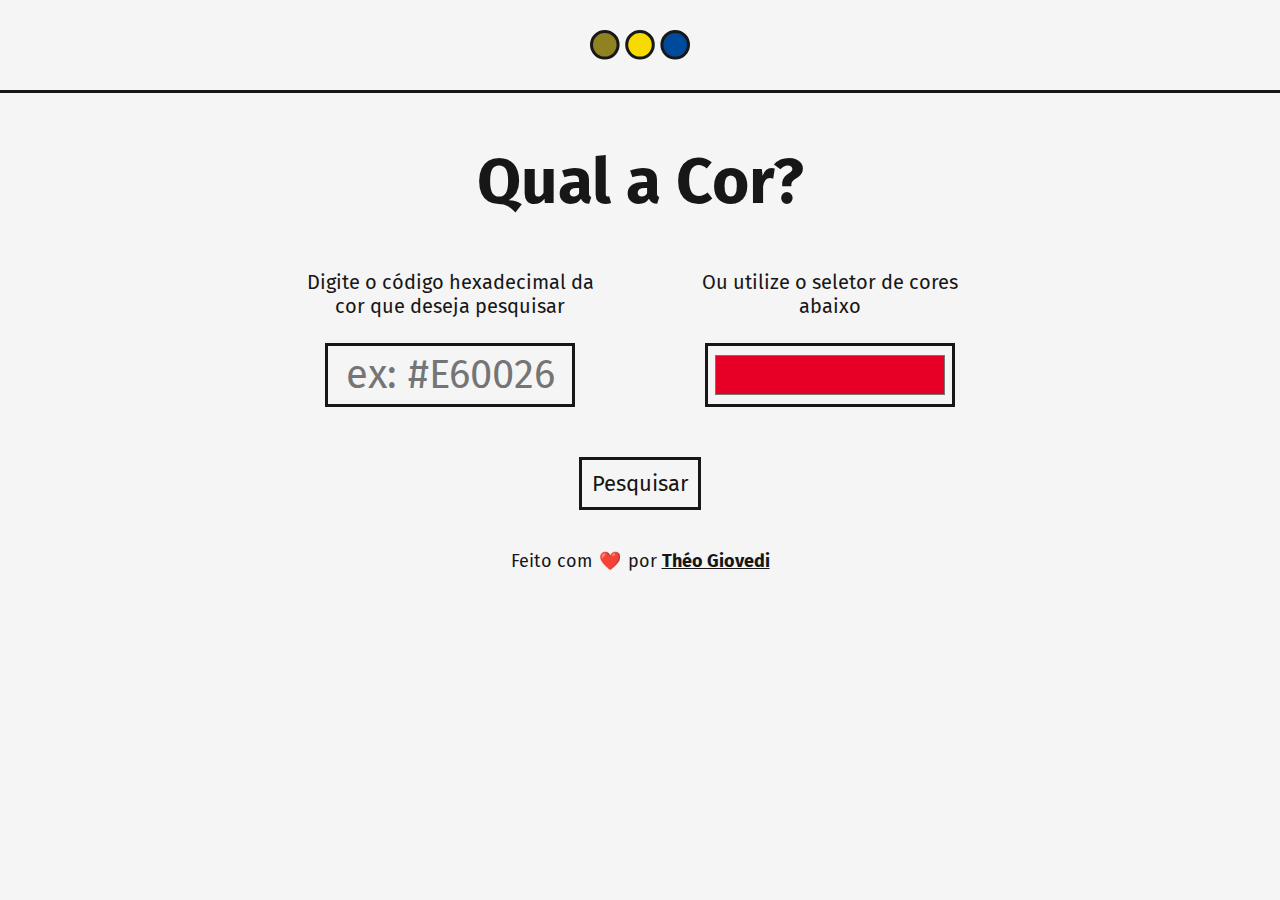
<file: index.html>
<!DOCTYPE html>
<html lang="pt-br">
  <head>
    <meta charset="UTF-8" />
    <meta name="viewport" content="width=device-width, initial-scale=1.0" />
    <link rel="icon" type="image/x-icon" href="./images/favicon.png" />
    <link rel="stylesheet" href="./styles/index.css" />
    <title>Qual a Cor? | Home</title>
    <meta
      name="description"
      content="Descubra o nome das cores e simule diferentes tipos de daltonismo."
    />
    <link rel="manifest" href="./manifest.json" />
    <link rel="apple-touch-icon" href="./images/1024-maskable.png" />
    <meta name="theme-color" content="#F5F5F5" />
  </head>

  <body>
    <header id="header">
      <nav>
        <img
          src="./images/navlogo.svg"
          alt="Logo do Qual a Cor?"
          id="navlogo"
        />
      </nav>
    </header>

    <main id="main">
      <h1>Qual a Cor?</h1>
      <div class="columns">
        <div class="column">
          <label>
            Digite o código hexadecimal da cor que deseja pesquisar
            <input
              type="text"
              placeholder="ex: #E60026"
              maxlength="7"
              id="text"
            />
          </label>
        </div>
        <div class="column">
          <label>
            Ou utilize o seletor de cores abaixo
            <input type="color" value="#E60026" id="color-picker" />
          </label>
        </div>
      </div>

      <button id="results-button">Pesquisar</button>

      <div id="results"></div>
      <div id="contrast"></div>
      <div id="examples"></div>
      <div id="learn-more"></div>
      <footer id="main-footer"></footer>
    </main>
    <footer id="footer">
      <style>
        .credits {
          text-align: center;
          margin: 40px 0;
        }

        .credits-text {
          font-size: 18px;
        }

        .credits-heart {
          margin: 2px;
          animation: credits-heart 1.5s linear infinite;
        }

        .credits-link {
          text-decoration: underline;
        }

        @keyframes credits-heart {
          0% {
            opacity: 0.3;
          }

          50% {
            opacity: 1;
          }

          100% {
            opacity: 0.3;
          }
        }
      </style>
      <div class="credits">
        <p class="credits-text">
          Feito com <span class="credits-heart">❤️</span> por
          <a
            class="credits-link"
            href="https://github.com/theogiovedi"
            target="_blank"
            >Théo Giovedi</a
          >
        </p>
      </div>
    </footer>

    <div id="menu">
      <ul>
        <li id="home-link"><a href="./index.html">Home</a></li>
        <li id="live-link"><a href="./ao-vivo.html">Ao Vivo</a></li>
        <li id="photos-link"><a href="./fotos.html">Fotos</a></li>
        <li id="videos-link"><a href="./videos.html">Vídeos</a></li>
        <li id="palettes-link"><a href="./paletas.html">Paletas</a></li>
        <li id="hues-link"><a href="./matizes.html">Matizes</a></li>
        <li id="ar-link"><a href="./ar.html">AR</a></li>
        <li id="about-link"><a href="./sobre.html">Sobre</a></li>
      </ul>
      <div id="close-menu">❌</div>
    </div>

    <script src="./scripts/index.js" type="module"></script>
  </body>
</html>
</file>
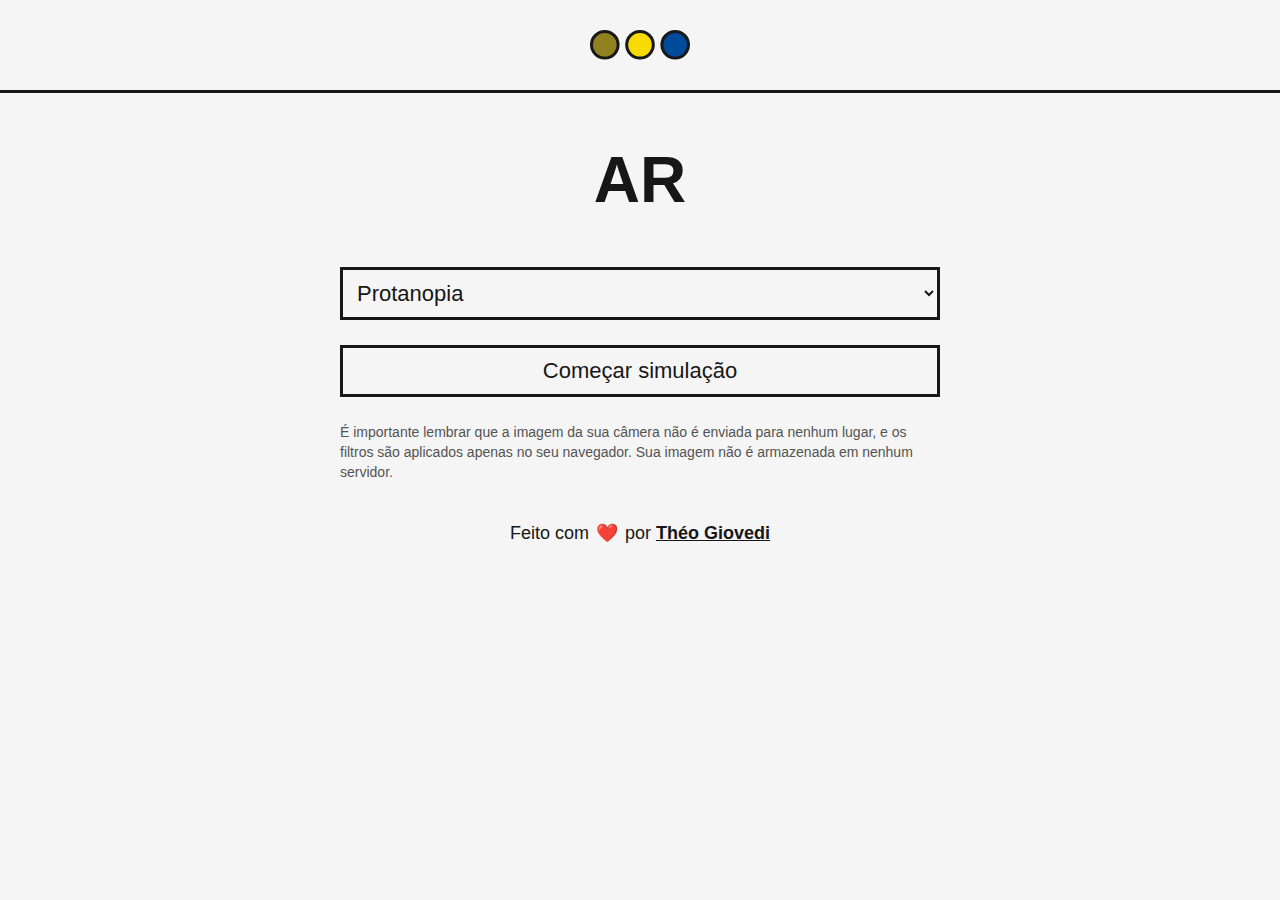
<file: ar.html>
<!DOCTYPE html>

<html lang="pt-br">
  <head>
    <meta charset="UTF-8" />
    <meta name="viewport" content="width=device-width, initial-scale=1.0" />
    <link rel="icon" type="image/x-icon" href="./images/favicon.png" />
    <link rel="stylesheet" href="./styles/ar.css" />
    <title>Qual a Cor? | AR</title>
    <meta
      name="description"
      content="Simule o daltonismo utilizando realidade aumentada."
    />
    <link rel="manifest" href="./manifest.json" />
    <link rel="apple-touch-icon" href="./images/1024-maskable.png" />
    <meta name="theme-color" content="#F5F5F5" />
  </head>

  <body>
    <header id="header">
      <nav>
        <img
          src="./images/navlogo.svg"
          alt="Logo do Qual a Cor?"
          id="navlogo"
        />
      </nav>
    </header>
    <main id="main">
      <h1>AR</h1>
      <select name="type" id="type">
        <option value="prot">Protanopia</option>
        <option value="deut">Deuteranopia</option>
        <option value="trit">Tritanopia</option>
        <option value="hues">Matizes</option>
      </select>
      <label for="slider" id="slider-label">0º</label>
      <input type="range" min="0" max="360" value="0" id="slider" />
      <button id="start-button">Começar simulação</button>
      <footer id="main-footer">
        <p>
          É importante lembrar que a imagem da sua câmera não é enviada para
          nenhum lugar, e os filtros são aplicados apenas no seu navegador. Sua
          imagem não é armazenada em nenhum servidor.
        </p>
      </footer>
    </main>
    <footer id="footer">
      <style>
        .credits {
          text-align: center;
          margin: 40px 0;
        }

        .credits-text {
          font-size: 18px;
        }

        .credits-heart {
          margin: 2px;
          animation: credits-heart 1.5s linear infinite;
        }

        .credits-link {
          text-decoration: underline;
        }

        @keyframes credits-heart {
          0% {
            opacity: 0.3;
          }

          50% {
            opacity: 1;
          }

          100% {
            opacity: 0.3;
          }
        }
      </style>
      <div class="credits">
        <p class="credits-text">
          Feito com <span class="credits-heart">❤️</span> por
          <a
            class="credits-link"
            href="https://github.com/theogiovedi"
            target="_blank"
            >Théo Giovedi</a
          >
        </p>
      </div>
    </footer>

    <div id="menu">
      <ul>
        <li id="home-link"><a href="./index.html">Home</a></li>
        <li id="live-link"><a href="./ao-vivo.html">Ao Vivo</a></li>
        <li id="photos-link"><a href="./fotos.html">Fotos</a></li>
        <li id="videos-link"><a href="./videos.html">Vídeos</a></li>
        <li id="palettes-link"><a href="./paletas.html">Paletas</a></li>
        <li id="hues-link"><a href="./matizes.html">Matizes</a></li>
        <li id="ar-link"><a href="./ar.html">AR</a></li>
        <li id="about-link"><a href="./sobre.html">Sobre</a></li>
      </ul>
      <div id="close-menu">❌</div>
    </div>

    <div id="cam">
      <div id="left-side">
        <canvas id="left"></canvas>
      </div>
      <div id="right-side">
        <canvas id="right"></canvas>
      </div>
    </div>

    <script src="./scripts/ar.js" type="module"></script>
  </body>
</html>
</file>
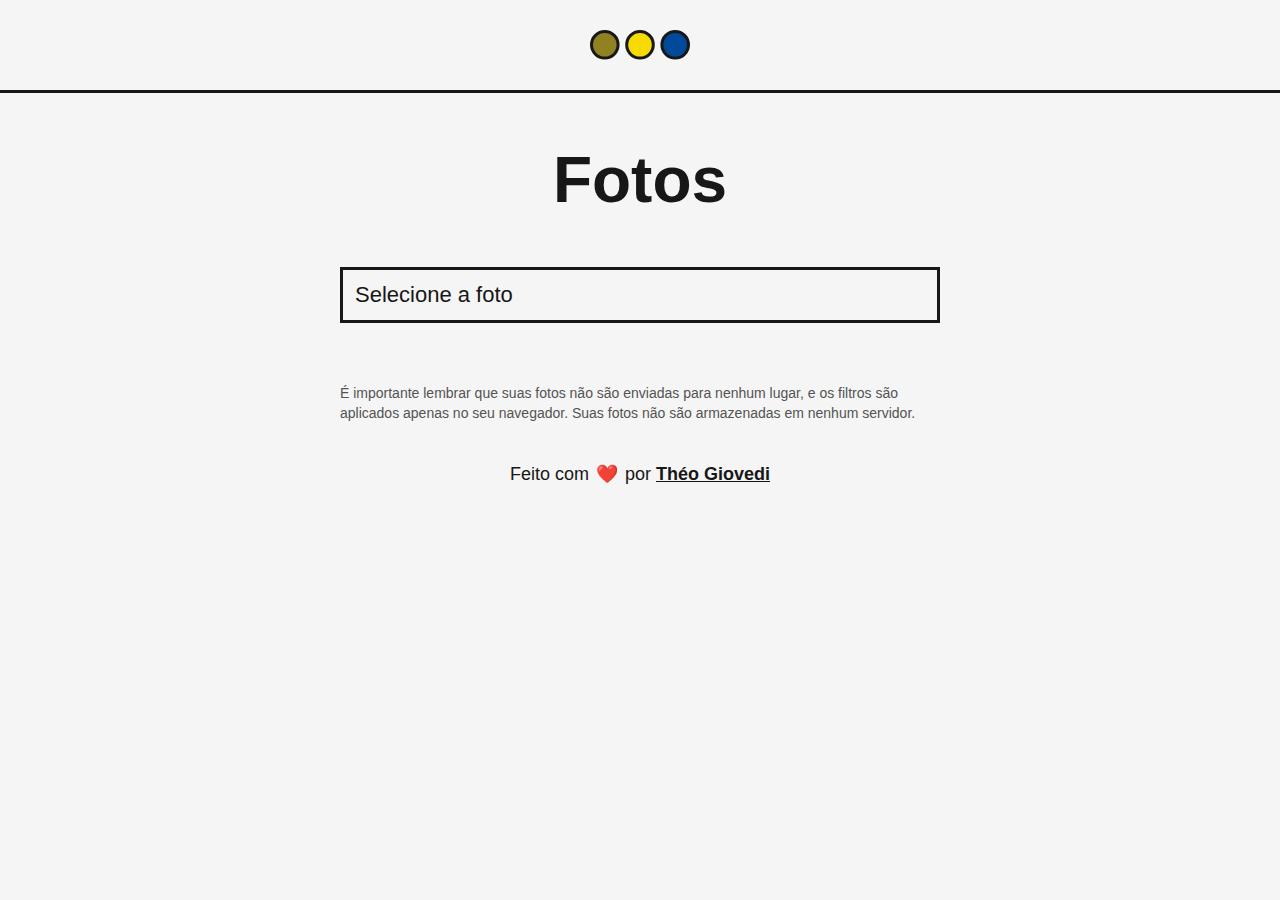
<file: fotos.html>
<!DOCTYPE html>

<html lang="pt-br">
  <head>
    <meta charset="UTF-8" />
    <meta name="viewport" content="width=device-width, initial-scale=1.0" />
    <link rel="icon" type="image/x-icon" href="./images/favicon.png" />
    <link rel="stylesheet" href="./styles/photos.css" />
    <title>Qual a Cor? | Fotos</title>
    <meta name="description" content="Simule o daltonismo nas suas fotos." />
    <link rel="manifest" href="./manifest.json" />
    <link rel="apple-touch-icon" href="./images/1024-maskable.png" />
    <meta name="theme-color" content="#F5F5F5" />
  </head>

  <body>
    <header id="header">
      <nav>
        <img
          src="./images/navlogo.svg"
          alt="Logo do Qual a Cor?"
          id="navlogo"
        />
      </nav>
    </header>
    <main id="main">
      <h1>Fotos</h1>
      <label id="file-label">
        <input type="file" id="file" accept="image/*" />
        Selecione a foto
      </label>
      <select name="type" id="type">
        <option value="normal" selected>Normal</option>
        <option value="prot">Protanopia</option>
        <option value="deut">Deuteranopia</option>
        <option value="trit">Tritanopia</option>
      </select>
      <div id="photo"></div>
      <footer id="main-footer">
        <p>
          É importante lembrar que suas fotos não são enviadas para nenhum
          lugar, e os filtros são aplicados apenas no seu navegador. Suas fotos
          não são armazenadas em nenhum servidor.
        </p>
      </footer>
    </main>
    <footer id="footer">
      <style>
        .credits {
          text-align: center;
          margin: 40px 0;
        }

        .credits-text {
          font-size: 18px;
        }

        .credits-heart {
          margin: 2px;
          animation: credits-heart 1.5s linear infinite;
        }

        .credits-link {
          text-decoration: underline;
        }

        @keyframes credits-heart {
          0% {
            opacity: 0.3;
          }

          50% {
            opacity: 1;
          }

          100% {
            opacity: 0.3;
          }
        }
      </style>
      <div class="credits">
        <p class="credits-text">
          Feito com <span class="credits-heart">❤️</span> por
          <a
            class="credits-link"
            href="https://github.com/theogiovedi"
            target="_blank"
            >Théo Giovedi</a
          >
        </p>
      </div>
    </footer>

    <div id="menu">
      <ul>
        <li id="home-link"><a href="./index.html">Home</a></li>
        <li id="live-link"><a href="./ao-vivo.html">Ao Vivo</a></li>
        <li id="photos-link"><a href="./fotos.html">Fotos</a></li>
        <li id="videos-link"><a href="./videos.html">Vídeos</a></li>
        <li id="palettes-link"><a href="./paletas.html">Paletas</a></li>
        <li id="hues-link"><a href="./matizes.html">Matizes</a></li>
        <li id="ar-link"><a href="./ar.html">AR</a></li>
        <li id="about-link"><a href="./sobre.html">Sobre</a></li>
      </ul>
      <div id="close-menu">❌</div>
    </div>

    <script src="./scripts/photos.js" type="module"></script>
  </body>
</html>
</file>
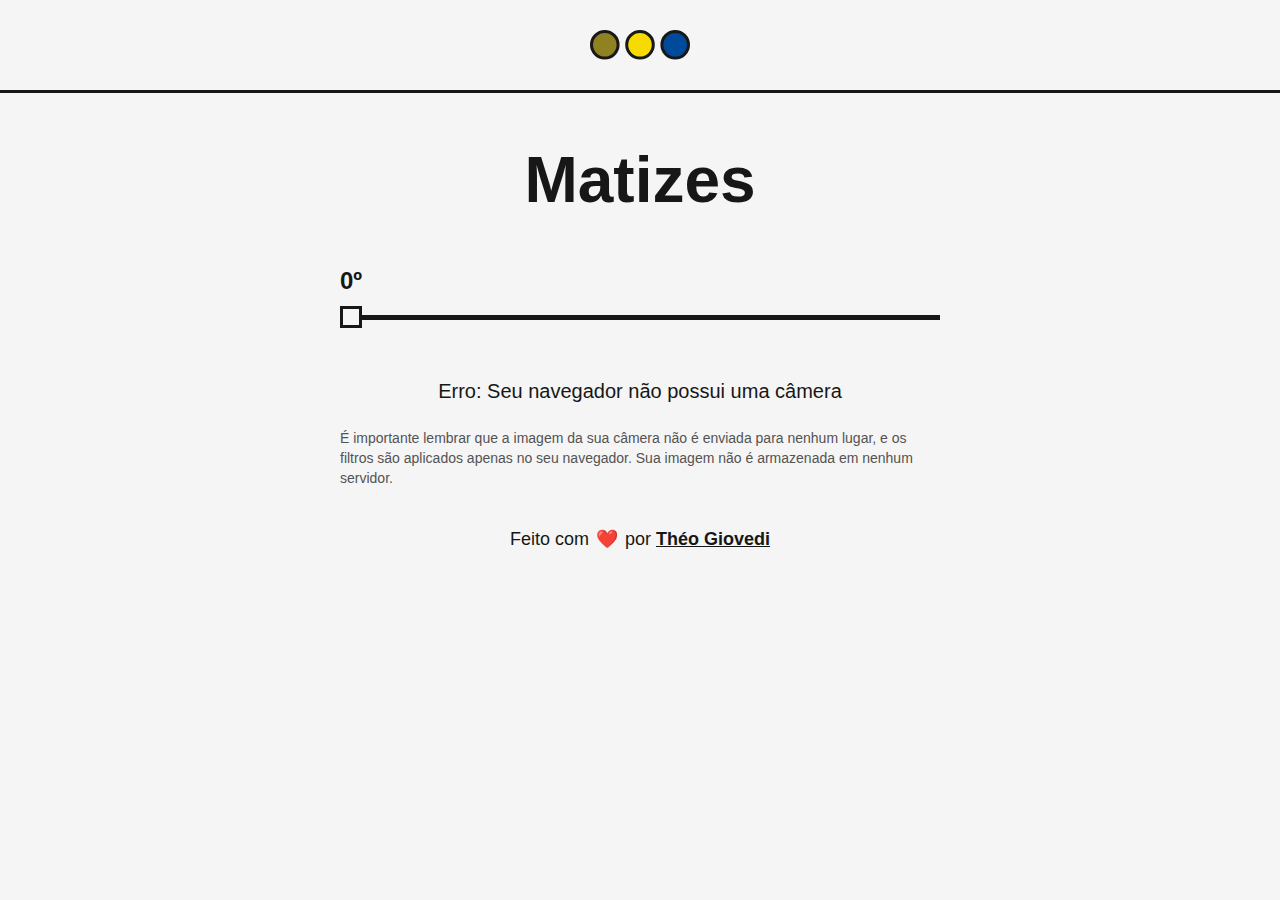
<file: matizes.html>
<!DOCTYPE html>

<html lang="pt-br">
  <head>
    <meta charset="UTF-8" />
    <meta name="viewport" content="width=device-width, initial-scale=1.0" />
    <link rel="icon" type="image/x-icon" href="./images/favicon.png" />
    <link rel="stylesheet" href="./styles/palettes.css" />
    <title>Qual a Cor? | Matizes</title>
    <meta
      name="description"
      content="Determine as cores predominantes ao vivo na sua webcam"
    />
    <link rel="manifest" href="./manifest.json" />
    <link rel="apple-touch-icon" href="./images/1024-maskable.png" />
    <meta name="theme-color" content="#F5F5F5" />
  </head>

  <body>
    <header id="header">
      <nav>
        <img
          src="./images/navlogo.svg"
          alt="Logo do Qual a Cor?"
          id="navlogo"
        />
      </nav>
    </header>
    <main id="main">
      <h1>Matizes</h1>
      <label for="slider" id="slider-label">0º</label>
      <input type="range" min="0" max="360" value="0" id="slider" />
      <div id="cam"></div>
      <footer id="main-footer">
        <p>
          É importante lembrar que a imagem da sua câmera não é enviada para
          nenhum lugar, e os filtros são aplicados apenas no seu navegador. Sua
          imagem não é armazenada em nenhum servidor.
        </p>
      </footer>
    </main>
    <footer id="footer">
      <style>
        .credits {
          text-align: center;
          margin: 40px 0;
        }

        .credits-text {
          font-size: 18px;
        }

        .credits-heart {
          margin: 2px;
          animation: credits-heart 1.5s linear infinite;
        }

        .credits-link {
          text-decoration: underline;
        }

        @keyframes credits-heart {
          0% {
            opacity: 0.3;
          }

          50% {
            opacity: 1;
          }

          100% {
            opacity: 0.3;
          }
        }
      </style>
      <div class="credits">
        <p class="credits-text">
          Feito com <span class="credits-heart">❤️</span> por
          <a
            class="credits-link"
            href="https://github.com/theogiovedi"
            target="_blank"
            >Théo Giovedi</a
          >
        </p>
      </div>
    </footer>

    <div id="menu">
      <ul>
        <li id="home-link"><a href="./index.html">Home</a></li>
        <li id="live-link"><a href="./ao-vivo.html">Ao Vivo</a></li>
        <li id="photos-link"><a href="./fotos.html">Fotos</a></li>
        <li id="videos-link"><a href="./videos.html">Vídeos</a></li>
        <li id="palettes-link"><a href="./paletas.html">Paletas</a></li>
        <li id="hues-link"><a href="./matizes.html">Matizes</a></li>
        <li id="ar-link"><a href="./ar.html">AR</a></li>
        <li id="about-link"><a href="./sobre.html">Sobre</a></li>
      </ul>
      <div id="close-menu">❌</div>
    </div>

    <script src="./scripts/hues.js" type="module"></script>
  </body>
</html>
</file>
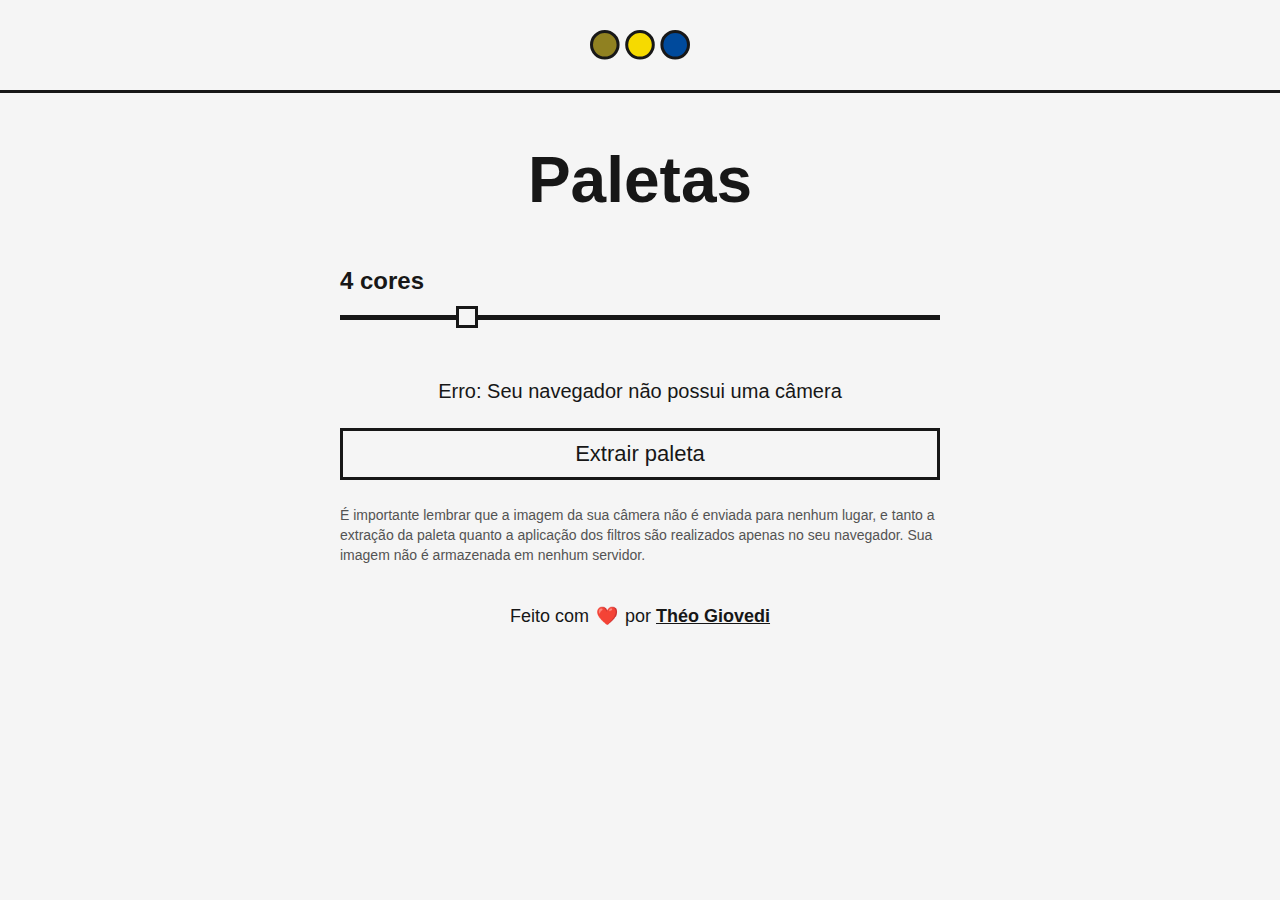
<file: paletas.html>
<!DOCTYPE html>

<html lang="pt-br">
  <head>
    <meta charset="UTF-8" />
    <meta name="viewport" content="width=device-width, initial-scale=1.0" />
    <link rel="icon" type="image/x-icon" href="./images/favicon.png" />
    <link rel="stylesheet" href="./styles/palettes.css" />
    <title>Qual a Cor? | Paletas</title>
    <meta
      name="description"
      content="Determine as cores predominantes ao vivo na sua webcam"
    />
    <link rel="manifest" href="./manifest.json" />
    <link rel="apple-touch-icon" href="./images/1024-maskable.png" />
    <meta name="theme-color" content="#F5F5F5" />
  </head>

  <body>
    <header id="header">
      <nav>
        <img
          src="./images/navlogo.svg"
          alt="Logo do Qual a Cor?"
          id="navlogo"
        />
      </nav>
    </header>
    <main id="main">
      <h1>Paletas</h1>
      <label for="slider" id="slider-label">4 cores</label>
      <input type="range" min="1" max="16" value="4" id="slider" />
      <div id="cam"></div>
      <button id="palette-button">Extrair paleta</button>
      <div id="palettes"></div>
      <footer id="main-footer">
        <p>
          É importante lembrar que a imagem da sua câmera não é enviada para
          nenhum lugar, e tanto a extração da paleta quanto a aplicação dos
          filtros são realizados apenas no seu navegador. Sua imagem não é
          armazenada em nenhum servidor.
        </p>
      </footer>
    </main>
    <footer id="footer">
      <style>
        .credits {
          text-align: center;
          margin: 40px 0;
        }

        .credits-text {
          font-size: 18px;
        }

        .credits-heart {
          margin: 2px;
          animation: credits-heart 1.5s linear infinite;
        }

        .credits-link {
          text-decoration: underline;
        }

        @keyframes credits-heart {
          0% {
            opacity: 0.3;
          }

          50% {
            opacity: 1;
          }

          100% {
            opacity: 0.3;
          }
        }
      </style>
      <div class="credits">
        <p class="credits-text">
          Feito com <span class="credits-heart">❤️</span> por
          <a
            class="credits-link"
            href="https://github.com/theogiovedi"
            target="_blank"
            >Théo Giovedi</a
          >
        </p>
      </div>
    </footer>

    <div id="menu">
      <ul>
        <li id="home-link"><a href="./index.html">Home</a></li>
        <li id="live-link"><a href="./ao-vivo.html">Ao Vivo</a></li>
        <li id="photos-link"><a href="./fotos.html">Fotos</a></li>
        <li id="videos-link"><a href="./videos.html">Vídeos</a></li>
        <li id="palettes-link"><a href="./paletas.html">Paletas</a></li>
        <li id="hues-link"><a href="./matizes.html">Matizes</a></li>
        <li id="ar-link"><a href="./ar.html">AR</a></li>
        <li id="about-link"><a href="./sobre.html">Sobre</a></li>
      </ul>
      <div id="close-menu">❌</div>
    </div>

    <script src="./scripts/palettes.js" type="module"></script>
  </body>
</html>
</file>
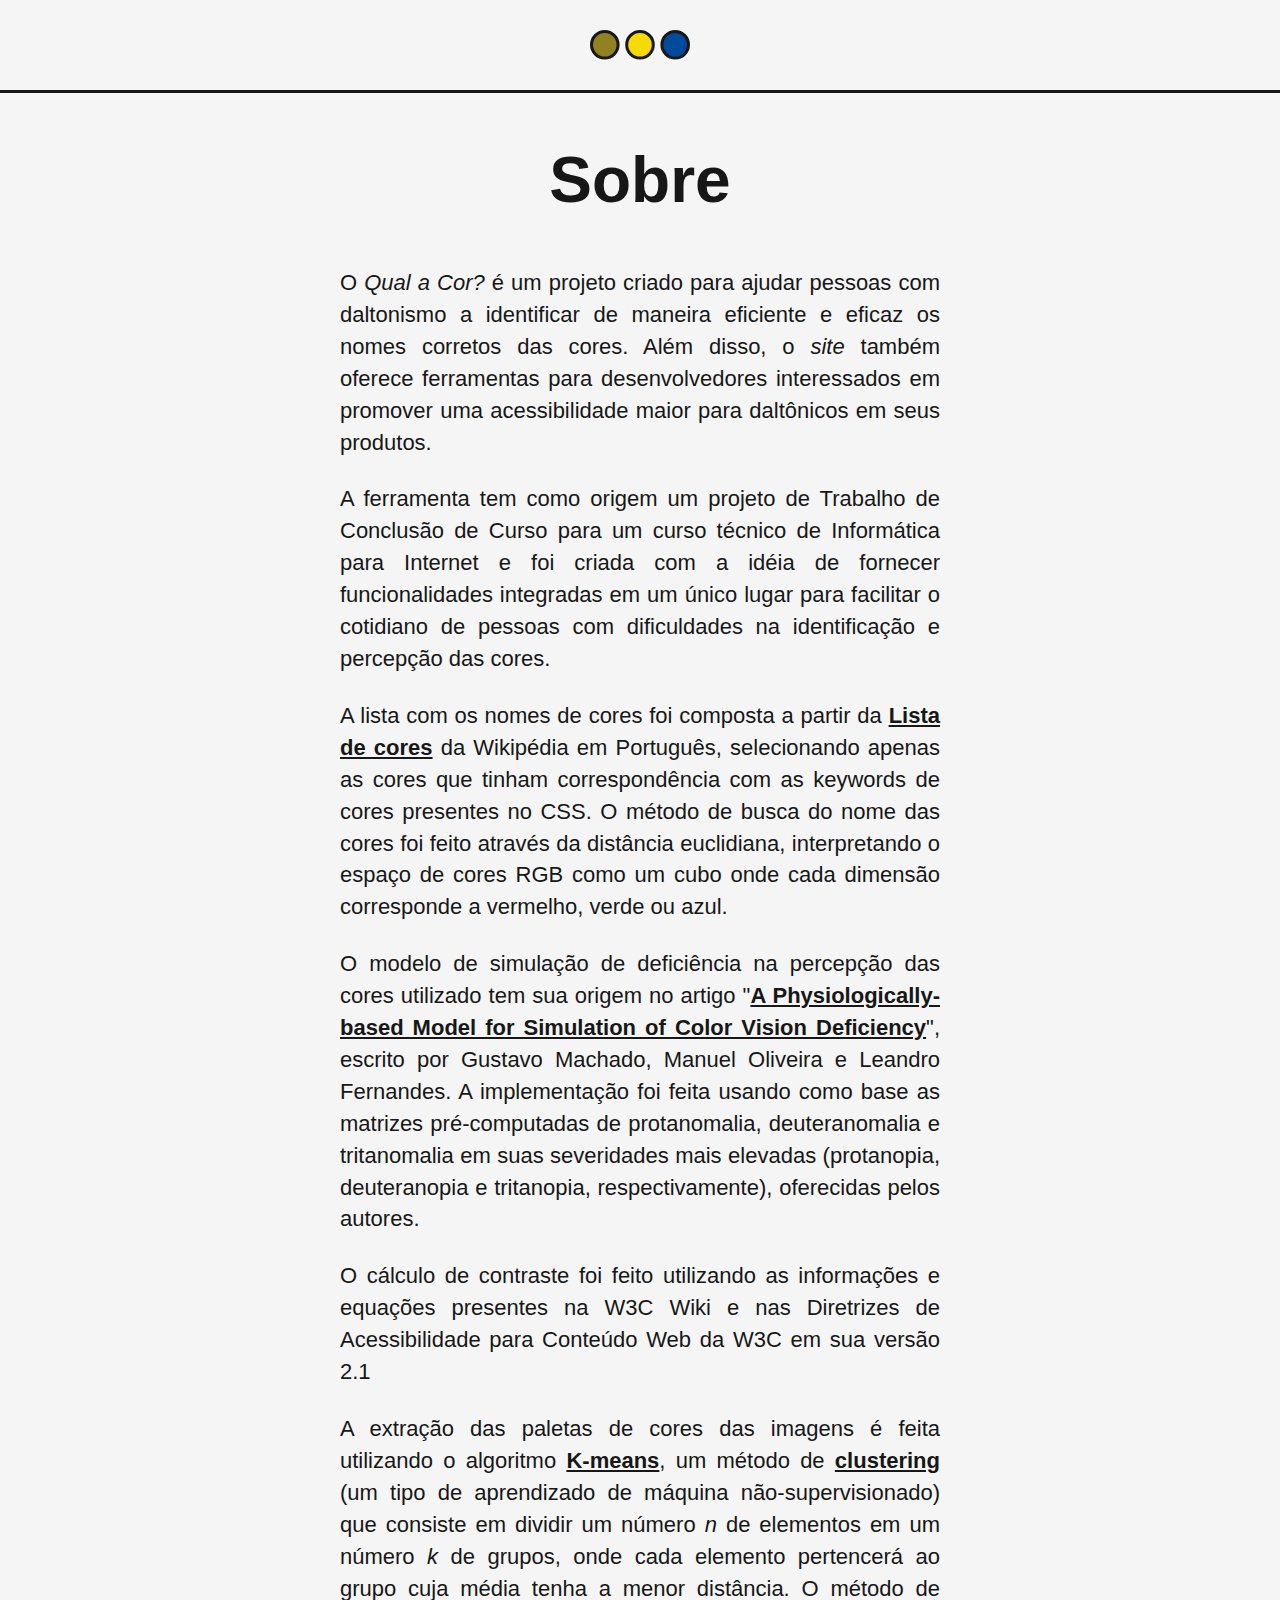
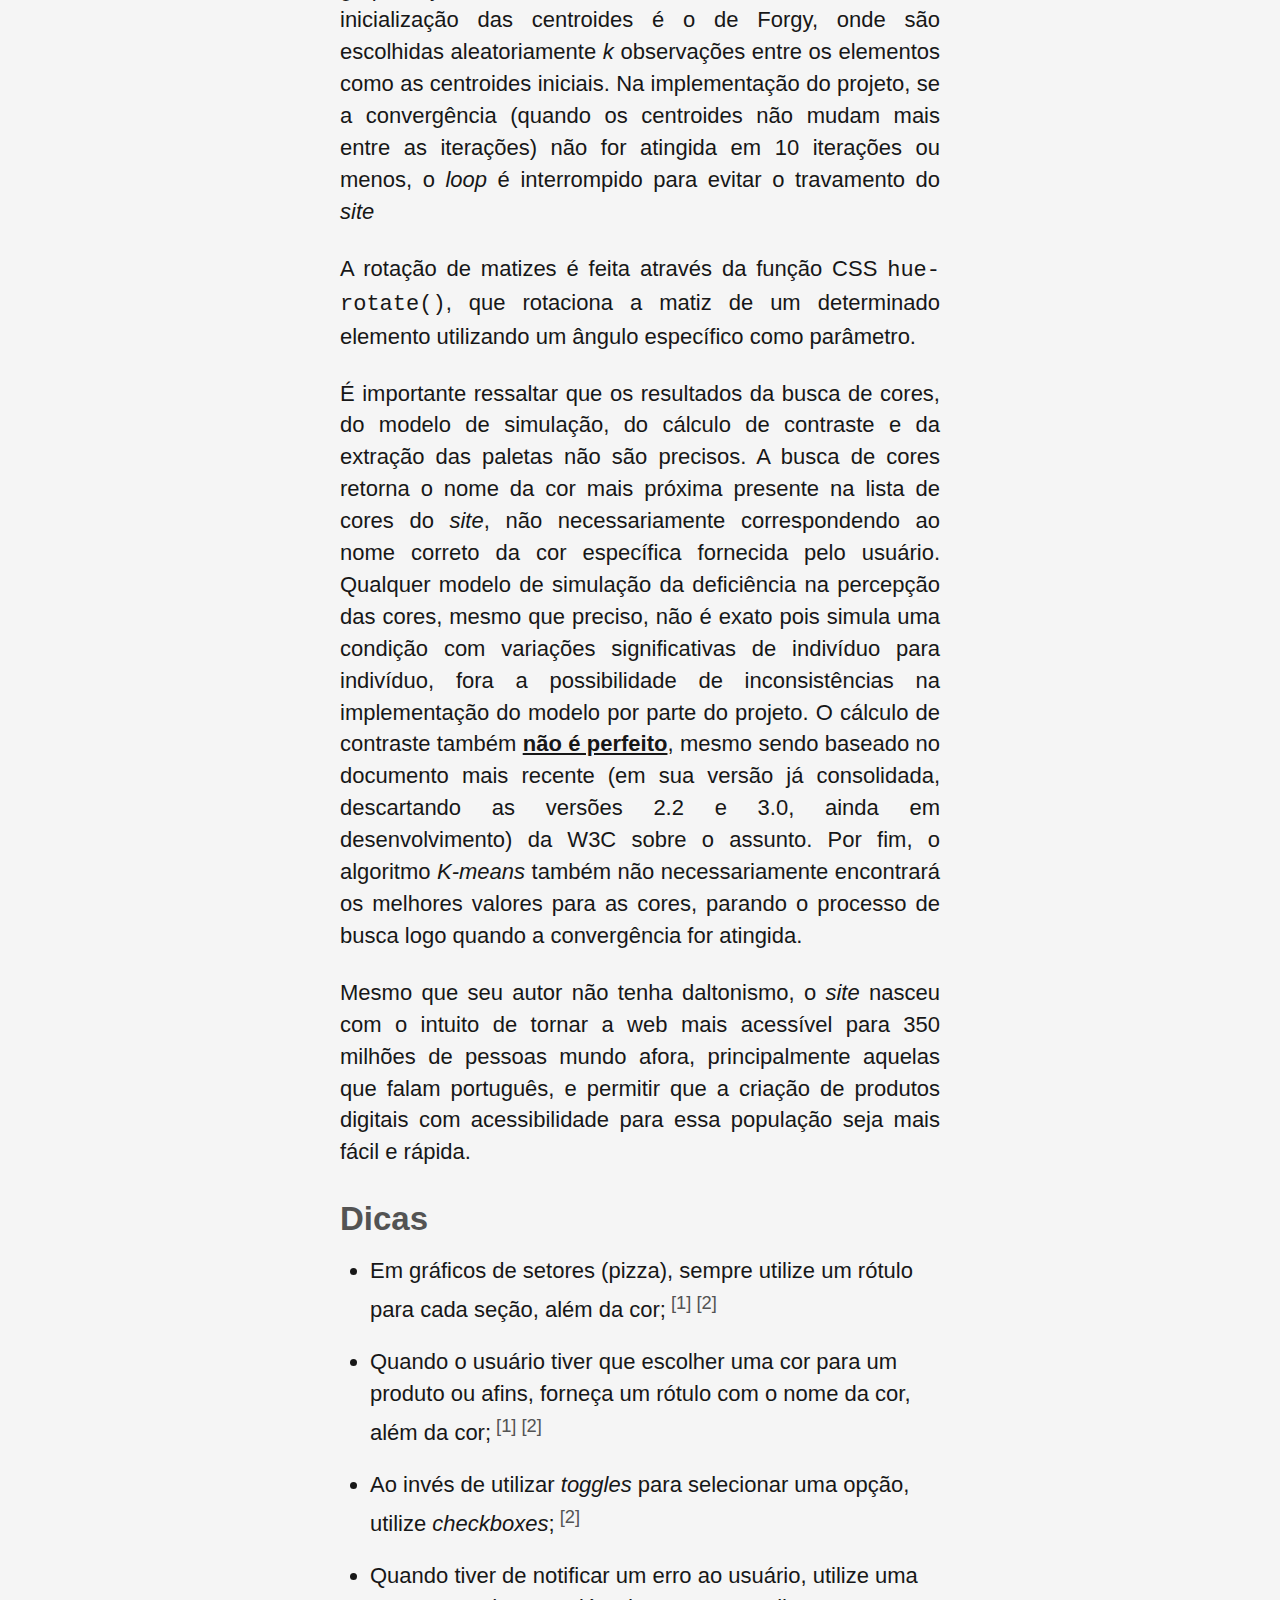
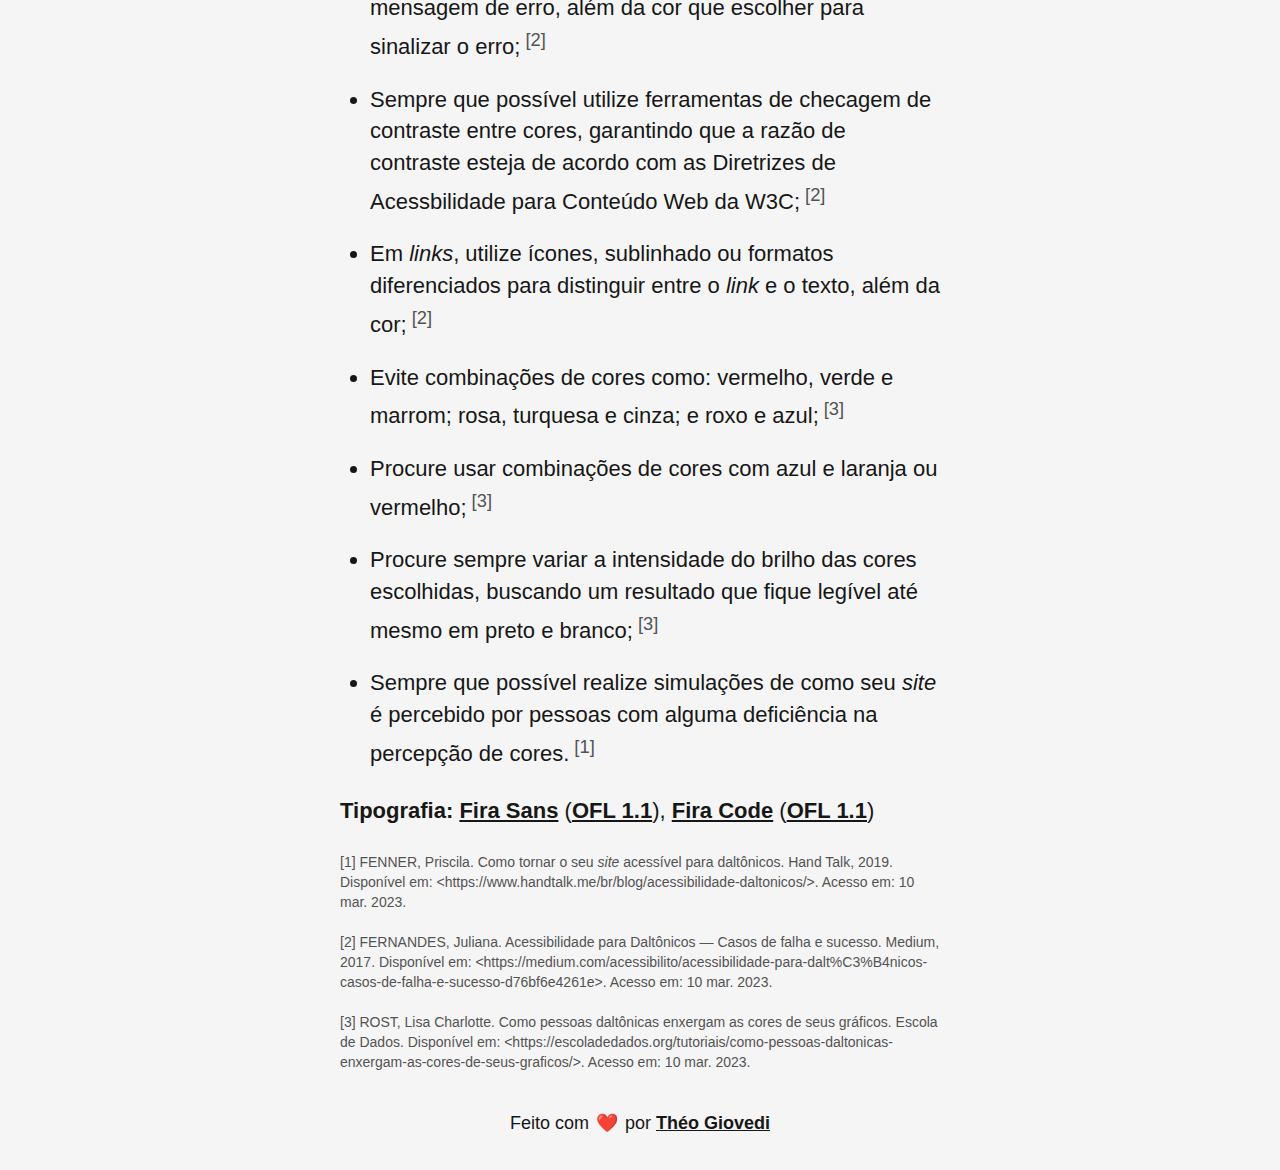
<file: sobre.html>
<!DOCTYPE html>
<html lang="pt-br">

<head>
  <meta charset="UTF-8" />
  <meta name="viewport" content="width=device-width, initial-scale=1.0" />
  <link rel="icon" type="image/x-icon" href="./images/favicon.png" />
  <link rel="stylesheet" href="./styles/about.css" />
  <title>Qual a Cor? | Sobre</title>
  <meta name="description" content="Saiba mais sobre o website Qual a Cor?" />
  <link rel="manifest" href="./manifest.json" />
  <link rel="apple-touch-icon" href="./images/1024-maskable.png" />
  <meta name="theme-color" content="#F5F5F5" />
</head>

<body>
  <header id="header">
    <nav>
      <img src="./images/navlogo.svg" alt="Logo do Qual a Cor?" id="navlogo" />
    </nav>
  </header>

  <main id="main">
    <h1>Sobre</h1>
    <article>
      <p>
        O <em>Qual a Cor?</em> é um projeto criado para ajudar pessoas com
        daltonismo a identificar de maneira eficiente e eficaz os nomes
        corretos das cores. Além disso, o <em>site</em> também oferece
        ferramentas para desenvolvedores interessados em promover uma
        acessibilidade maior para daltônicos em seus produtos.
      </p>
      <p>
        A ferramenta tem como origem um projeto de Trabalho de Conclusão de
        Curso para um curso técnico de Informática para Internet e foi criada
        com a idéia de fornecer funcionalidades integradas em um único lugar
        para facilitar o cotidiano de pessoas com dificuldades na
        identificação e percepção das cores.
      </p>
      <p>
        A lista com os nomes de cores foi composta a partir da
        <a href="https://pt.wikipedia.org/wiki/Lista_de_cores">Lista de cores</a>
        da Wikipédia em Português, selecionando apenas as cores que tinham
        correspondência com as keywords de cores presentes no CSS. O método de
        busca do nome das cores foi feito através da distância euclidiana,
        interpretando o espaço de cores RGB como um cubo onde cada dimensão
        corresponde a vermelho, verde ou azul.
      </p>
      <p>
        O modelo de simulação de deficiência na percepção das cores utilizado
        tem sua origem no artigo "<a
          href="https://www.inf.ufrgs.br/~oliveira/pubs_files/CVD_Simulation/CVD_Simulation.html">A
          Physiologically-based Model for Simulation of Color Vision
          Deficiency</a>", escrito por Gustavo Machado, Manuel Oliveira e Leandro Fernandes.
        A implementação foi feita usando como base as matrizes pré-computadas
        de protanomalia, deuteranomalia e tritanomalia em suas severidades
        mais elevadas (protanopia, deuteranopia e tritanopia,
        respectivamente), oferecidas pelos autores.
      </p>
      <p>
        O cálculo de contraste foi feito utilizando as informações e equações
        presentes na W3C Wiki e nas Diretrizes de Acessibilidade para Conteúdo
        Web da W3C em sua versão 2.1
      </p>
      <p>
        A extração das paletas de cores das imagens é feita utilizando o
        algoritmo
        <a href="https://en.wikipedia.org/wiki/K-means_clustering">K-means</a>, um método de
        <a href="https://en.wikipedia.org/wiki/Cluster_analysis">clustering</a>
        (um tipo de aprendizado de máquina não-supervisionado) que consiste em
        dividir um número <em>n</em> de elementos em um número <em>k</em> de
        grupos, onde cada elemento pertencerá ao grupo cuja média tenha a
        menor distância. O método de inicialização das centroides é o de
        Forgy, onde são escolhidas aleatoriamente <em>k</em> observações entre
        os elementos como as centroides iniciais. Na implementação do projeto,
        se a convergência (quando os centroides não mudam mais entre as
        iterações) não for atingida em 10 iterações ou menos, o
        <em>loop</em> é interrompido para evitar o travamento do <em>site</em>
      </p>
      <p>
        A rotação de matizes é feita através da função CSS <code>hue-rotate()</code>, que rotaciona a matiz de um
        determinado elemento utilizando um ângulo específico como parâmetro.
      </p>
      <p>
        É importante ressaltar que os resultados da busca de cores, do modelo
        de simulação, do cálculo de contraste e da extração das paletas não
        são precisos. A busca de cores retorna o nome da cor mais próxima
        presente na lista de cores do <em>site</em>, não necessariamente
        correspondendo ao nome correto da cor específica fornecida pelo
        usuário. Qualquer modelo de simulação da deficiência na percepção das
        cores, mesmo que preciso, não é exato pois simula uma condição com
        variações significativas de indivíduo para indivíduo, fora a
        possibilidade de inconsistências na implementação do modelo por parte
        do projeto. O cálculo de contraste também
        <a href="https://www.w3.org/WAI/GL/wiki/Relative_luminance#ERRATA_NOTICE">não é perfeito</a>, mesmo sendo
        baseado no documento mais recente (em sua versão já
        consolidada, descartando as versões 2.2 e 3.0, ainda em
        desenvolvimento) da W3C sobre o assunto. Por fim, o algoritmo
        <em>K-means</em>
        também não necessariamente encontrará os melhores valores para as
        cores, parando o processo de busca logo quando a convergência for
        atingida.
      </p>
      <p>
        Mesmo que seu autor não tenha daltonismo, o <em>site</em> nasceu com o
        intuito de tornar a web mais acessível para 350 milhões de pessoas
        mundo afora, principalmente aquelas que falam português, e permitir
        que a criação de produtos digitais com acessibilidade para essa
        população seja mais fácil e rápida.
      </p>
      <h2>Dicas</h2>
      <ul>
        <li>
          Em gráficos de setores (pizza), sempre utilize um rótulo para cada
          seção, além da cor;<sup>[1] [2]</sup>
        </li>
        <li>
          Quando o usuário tiver que escolher uma cor para um produto ou
          afins, forneça um rótulo com o nome da cor, além da cor;<sup>[1] [2]</sup>
        </li>
        <li>
          Ao invés de utilizar <em>toggles</em> para selecionar uma opção,
          utilize <em>checkboxes</em>;<sup>[2]</sup>
        </li>
        <li>
          Quando tiver de notificar um erro ao usuário, utilize uma mensagem
          de erro, além da cor que escolher para sinalizar o erro;<sup>[2]</sup>
        </li>
        <li>
          Sempre que possível utilize ferramentas de checagem de contraste
          entre cores, garantindo que a razão de contraste esteja de acordo
          com as Diretrizes de Acessbilidade para Conteúdo Web da W3C;<sup>[2]</sup>
        </li>
        <li>
          Em <em>links</em>, utilize ícones, sublinhado ou formatos
          diferenciados para distinguir entre o <em>link</em> e o texto, além
          da cor;<sup>[2]</sup>
        </li>
        <li>
          Evite combinações de cores como: vermelho, verde e marrom; rosa,
          turquesa e cinza; e roxo e azul;<sup>[3]</sup>
        </li>
        <li>
          Procure usar combinações de cores com azul e laranja ou
          vermelho;<sup>[3]</sup>
        </li>
        <li>
          Procure sempre variar a intensidade do brilho das cores escolhidas,
          buscando um resultado que fique legível até mesmo em preto e
          branco;<sup>[3]</sup>
        </li>
        <li>
          Sempre que possível realize simulações de como seu <em>site</em> é
          percebido por pessoas com alguma deficiência na percepção de
          cores.<sup>[1]</sup>
        </li>
      </ul>
      <p>
        <strong>Tipografia:</strong>
        <a href="https://fonts.google.com/specimen/Fira+Sans">Fira Sans</a>
        (<a href="https://github.com/mozilla/Fira/blob/master/LICENSE">OFL 1.1</a>),
        <a href="https://fonts.google.com/specimen/Fira+Code">Fira Code</a>
        (<a href="https://github.com/tonsky/FiraCode/blob/master/LICENSE">OFL 1.1</a>)
      </p>
    </article>
    <footer id="main-footer">
      <p>
        [1] FENNER, Priscila. Como tornar o seu <em>site</em> acessível para
        daltônicos. Hand Talk, 2019. Disponível em:
        &lt;https://www.handtalk.me/br/blog/acessibilidade-daltonicos/&gt;.
        Acesso em: 10 mar. 2023.
      </p>
      <p>
        [2] FERNANDES, Juliana. Acessibilidade para Daltônicos — Casos de
        falha e sucesso. Medium, 2017. Disponível em:
        &lt;https://medium.com/acessibilito/acessibilidade-para-dalt%C3%B4nicos-casos-de-falha-e-sucesso-d76bf6e4261e&gt;.
        Acesso em: 10 mar. 2023.
      </p>
      <p>
        [3] ROST, Lisa Charlotte. Como pessoas daltônicas enxergam as cores de
        seus gráficos. Escola de Dados. Disponível em:
        &lt;https://escoladedados.org/tutoriais/como-pessoas-daltonicas-enxergam-as-cores-de-seus-graficos/&gt;.
        Acesso em: 10 mar. 2023.
      </p>
    </footer>
  </main>
  <footer id="footer">
    <style>
      .credits {
        text-align: center;
        margin: 40px 0;
      }

      .credits-text {
        font-size: 18px;
      }

      .credits-heart {
        margin: 2px;
        animation: credits-heart 1.5s linear infinite;
      }

      .credits-link {
        text-decoration: underline;
      }

      @keyframes credits-heart {
        0% {
          opacity: 0.3;
        }

        50% {
          opacity: 1;
        }

        100% {
          opacity: 0.3;
        }
      }
    </style>
    <div class="credits">
      <p class="credits-text">
        Feito com <span class="credits-heart">❤️</span> por
        <a class="credits-link" href="https://github.com/theogiovedi" target="_blank">Théo Giovedi</a>
      </p>
    </div>
  </footer>

  <div id="menu">
    <ul>
      <li id="home-link"><a href="./index.html">Home</a></li>
      <li id="live-link"><a href="./ao-vivo.html">Ao Vivo</a></li>
      <li id="photos-link"><a href="./fotos.html">Fotos</a></li>
      <li id="videos-link"><a href="./videos.html">Vídeos</a></li>
      <li id="palettes-link"><a href="./paletas.html">Paletas</a></li>
      <li id="hues-link"><a href="./matizes.html">Matizes</a></li>
      <li id="ar-link"><a href="./ar.html">AR</a></li>
      <li id="about-link"><a href="./sobre.html">Sobre</a></li>
    </ul>
    <div id="close-menu">❌</div>
  </div>

  <script src="./scripts/about.js" type="module"></script>
</body>

</html>
</file>
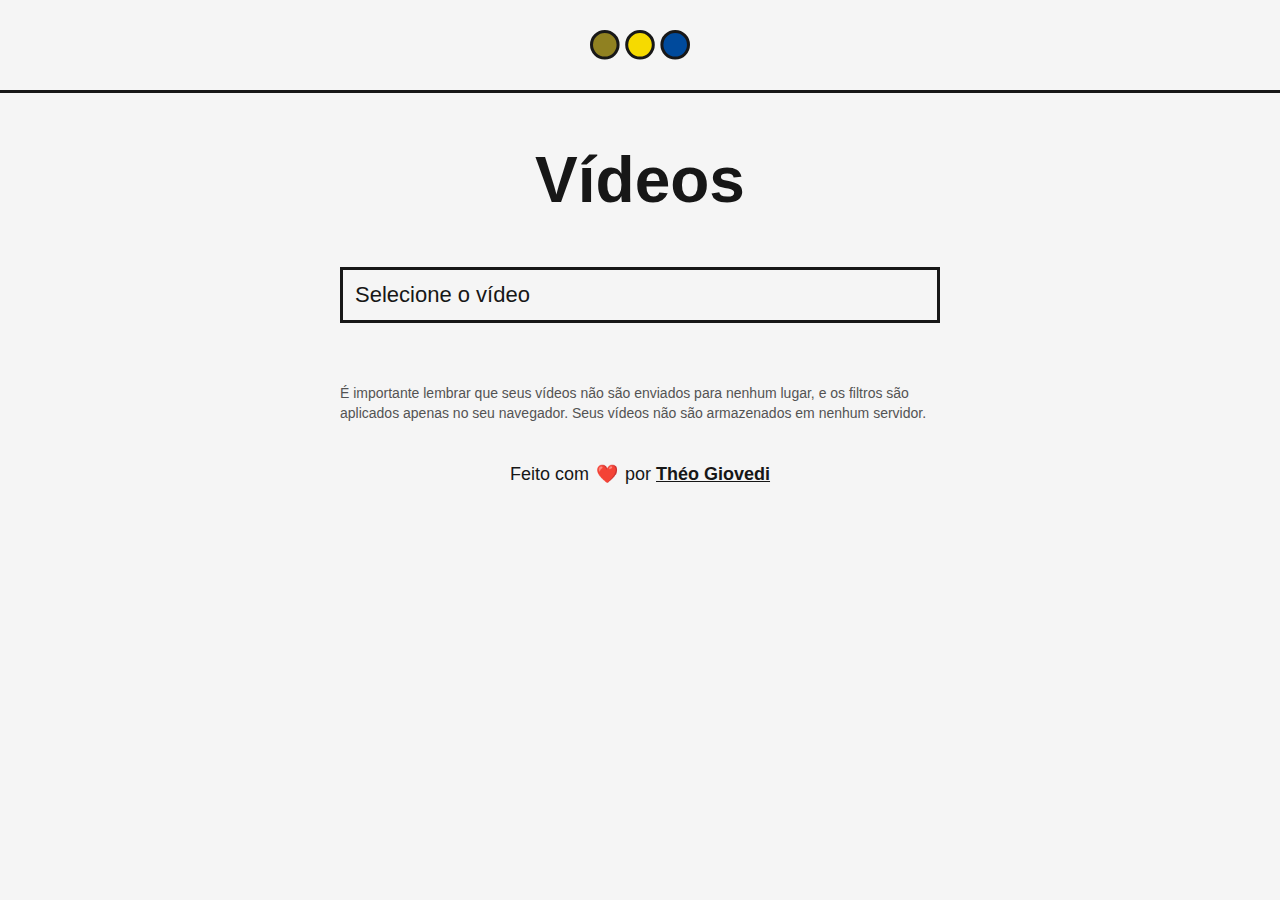
<file: videos.html>
<!DOCTYPE html>

<html lang="pt-br">
  <head>
    <meta charset="UTF-8" />
    <meta name="viewport" content="width=device-width, initial-scale=1.0" />
    <link rel="icon" type="image/x-icon" href="./images/favicon.png" />
    <link rel="stylesheet" href="./styles/videos.css" />
    <title>Qual a Cor? | Vídeos</title>
    <meta name="description" content="Simule o daltonismo nos seus vídeos." />
    <link rel="manifest" href="./manifest.json" />
    <link rel="apple-touch-icon" href="./images/1024-maskable.png" />
    <meta name="theme-color" content="#F5F5F5" />
  </head>

  <body>
    <header id="header">
      <nav>
        <img
          src="./images/navlogo.svg"
          alt="Logo do Qual a Cor?"
          id="navlogo"
        />
      </nav>
    </header>
    <main id="main">
      <h1>Vídeos</h1>
      <label id="file-label">
        <input type="file" id="file" accept="video/*" />
        Selecione o vídeo
      </label>
      <select name="type" id="type">
        <option value="normal" selected>Normal</option>
        <option value="prot">Protanopia</option>
        <option value="deut">Deuteranopia</option>
        <option value="trit">Tritanopia</option>
      </select>
      <div id="video"></div>
      <div id="video-details">
        <progress id="progress-bar" max="1"></progress>
        <div id="video-controls">
          <div id="backward">⏮️</div>
          <div id="toggle">⏯️</div>
          <div id="rewind">⏪</div>
          <div id="forward">⏭️</div>
        </div>
      </div>
      <footer id="main-footer">
        <p>
          É importante lembrar que seus vídeos não são enviados para nenhum
          lugar, e os filtros são aplicados apenas no seu navegador. Seus vídeos
          não são armazenados em nenhum servidor.
        </p>
      </footer>
    </main>
    <footer id="footer">
      <style>
        .credits {
          text-align: center;
          margin: 40px 0;
        }

        .credits-text {
          font-size: 18px;
        }

        .credits-heart {
          margin: 2px;
          animation: credits-heart 1.5s linear infinite;
        }

        .credits-link {
          text-decoration: underline;
        }

        @keyframes credits-heart {
          0% {
            opacity: 0.3;
          }

          50% {
            opacity: 1;
          }

          100% {
            opacity: 0.3;
          }
        }
      </style>
      <div class="credits">
        <p class="credits-text">
          Feito com <span class="credits-heart">❤️</span> por
          <a
            class="credits-link"
            href="https://github.com/theogiovedi"
            target="_blank"
            >Théo Giovedi</a
          >
        </p>
      </div>
    </footer>

    <div id="menu">
      <ul>
        <li id="home-link"><a href="./index.html">Home</a></li>
        <li id="live-link"><a href="./ao-vivo.html">Ao Vivo</a></li>
        <li id="photos-link"><a href="./fotos.html">Fotos</a></li>
        <li id="videos-link"><a href="./videos.html">Vídeos</a></li>
        <li id="palettes-link"><a href="./paletas.html">Paletas</a></li>
        <li id="hues-link"><a href="./matizes.html">Matizes</a></li>
        <li id="ar-link"><a href="./ar.html">AR</a></li>
        <li id="about-link"><a href="./sobre.html">Sobre</a></li>
      </ul>
      <div id="close-menu">❌</div>
    </div>

    <script src="./scripts/videos.js" type="module"></script>
  </body>
</html>
</file>
<file: styles/index.css>
@import url('./button.css');
@import url('./general.css');
@import url('./nav.css');

button {
    width: fit-content;
}

input[type="text"] {
    outline: none;
    font-family: inherit;
    background-color: var(--background-color);
    color: var(--foreground-color);
    display: block;
    margin: 25px auto;
    font-size: 40px;
    padding: 5px;
    text-align: center;
    border: 3px solid var(--foreground-color);
    width: 250px;
    border-radius: 0;
}

input[type="color"] {
    display: block;
    margin: 25px auto;
    border: 3px solid var(--foreground-color);
    width: 250px;
    height: 64px;
    padding: 5px;
    background-color: var(--background-color);
    border-radius: 0;
}

.columns {
    display: flex;
    flex-direction: row;
    justify-content: center;
    align-items: center;
    flex-wrap: wrap;
}

.column {
    width: 100%;
    max-width: 300px;
    margin: 0 40px;
}

h2 {
    font-size: 50px;
    text-align: center;
    margin: 50px 0;
    color: var(--foreground-color);
}

#color-name {
    display: block;
    font-size: 70px;
    text-align: center;
    font-weight: normal;
    color: var(--foreground-color);
    margin: 0 40px;
}

code {
    font-family: 'Fira Code', monospace;
}

#results,
#contrast {
    margin: 0 auto;
    width: 100%;
}

#results p {
    display: flex;
    flex-wrap: nowrap;
    margin: 40px auto;
    width: calc(100% - 10px);
    max-width: 500px;
    font-size: 30px;
}

.color-square {
    width: 40px;
    height: 40px;
    border: 3px solid var(--foreground-color);
    margin: 0 20px;
}

sup {
    color: var(--secondary-color);
}

#results sup {
    font-size: 26px;
}

h3 {
    color: var(--foreground-color);
    font-size: 28px;
    text-align: center;
    margin-top: 40px;
}

label {
    display: block;
    margin: 0 auto;
    color: var(--foreground-color);
    font-size: 20px;
    text-align: center;
}

#contrast label,
#examples label {
    font-weight: bold;
    font-size: 23px;
}

.contrast-box {
    padding: 30px;
    width: 100%;
    max-width: 600px;
    margin: 20px auto;
}

.contrast-box-text {
    text-align: justify;
    font-size: 12pt;
}

h5 {
    font-size: 18pt;
    font-weight: bold;
    margin-bottom: 10px;
    text-align: center;
}


#contrast p {
    margin: 0 auto 25px auto;
    color: var(--foreground-color);
    font-size: 20px;
    font-weight: normal;
    text-align: left;
    width: calc(100% - 20px);
    max-width: 600px;
}

#examples svg {
    display: block;
    width: calc(100% - 20px);
    margin: 20px auto;
    max-width: 600px;
}

#learn-more a {
    display: block;
    margin: 40px auto;
    text-align: center;
    text-decoration: underline;
    font-size: 20px;
    width: fit-content;
}

.credits {
    width: 100%;
    margin-top: 50px;
}

@media only screen and (max-width: 760px) {
    #main-footer p {
        width: calc(100% - 40px);
    }
}

@media only screen and (max-width: 600px) {
    h2 {
        font-size: 40px;
    }

    #color-name {
        font-size: 50px;
        margin: 10px;
    }

    h6 {
        margin: 0 10px 25px 10px;
    }

    #results p {
        font-size: 20px;
        width: 320px;
        margin: 20px auto;
    }

    .color-square {
        width: 25px;
        height: 25px;
    }
}

@media only screen and (max-width: 370px) {

    input[type="text"],
    input[type="color"] {
        width: calc(100% - 20px);
    }

    input[type="text"] {
        font-size: 40px;
    }

    .approx {
        display: block;
        margin: 0;
    }
}

@media only screen and (max-width: 355px) {
    #results p {
        font-size: 18px;
        width: 100%;
        margin: 15px 10px;
    }

    .color-square {
        width: 20px;
        height: 20px;
    }
}
</file>
<file: styles/ar.css>
@import url("./general.css");
@import url("./nav.css");
@import url("./button.css");
@import url("./select.css");
@import url("./slider.css");

#left-side {
  position: absolute;
  left: 0;
  width: 50%;
  height: 100%;
  overflow: hidden;
}

#right-side {
  position: absolute;
  right: 0;
  width: 50%;
  height: 100%;
  overflow: hidden;
}

#left {
  position: absolute;
  left: 0;
}

#right {
  position: absolute;
  left: -150px;
}

#cam {
  display: none;
  height: 100vh;
  width: 100vw;
}

#slider,
#slider-label {
  display: none;
}
</file>
<file: styles/photos.css>
@import url('./general.css');
@import url('./nav.css');
@import url('./file.css');
@import url('./canvas.css');
@import url('./select.css');

select {
    display: none;
}
</file>
<file: styles/palettes.css>
@import url("./general.css");
@import url("./nav.css");
@import url("./button.css");
@import url("./canvas.css");
@import url("./lists.css");
@import url("./slider.css");
</file>
<file: styles/about.css>
@import url('./general.css');
@import url('./nav.css');

article {
    display: block;
    color: var(--foreground-color);
    margin: 0 auto;
    font-size: 22px;
    width: calc(100% - 40px);
    max-width: 600px;
    line-height: calc(22px * 1.45);
}

article>ul {
    padding-left: 30px;
}

article>ul li {
    margin: 20px 0;
}

article>p {
    font-size: 22px;
    text-align: justify;
}

article a {
    text-decoration: underline;
}

h2 {
    color: var(--secondary-color);
    margin-top: 35px;
}

h2:first {
    margin-top: 0;
}

code {
    font-family: 'Fira Code', monospace;
}

@media only screen and (max-width: 620px) {
    article>p {
        text-align: left;
    }
}
</file>
<file: styles/videos.css>
@import url("./general.css");
@import url("./nav.css");
@import url("./select.css");
@import url("./file.css");
@import url("./canvas.css");

select {
  display: none;
}

#video-details {
  display: none;
  width: calc(100% - 40px);
  max-width: 600px;
  margin: 0 auto;
}

#progress-bar {
  -webkit-appearance: none;
  -moz-appearance: none;
  appearance: none;
  height: 15px;
  width: 100%;
  margin-bottom: 20px;
  border: 3px solid var(--foreground-color);
  background: var(--background-color);
}

#progress-bar::-webkit-progress-bar {
  background: var(--background-color);
}

#progress-bar::-webkit-progress-value {
  background: var(--foreground-color);
}

#progress-bar::-moz-progress-bar {
  background: var(--foreground-color);
}

#video-controls {
  display: grid;
  width: 100%;
  gap: 20px;
  grid-template-columns: repeat(4, 1fr);
  cursor: pointer;
}

#backward,
#toggle,
#rewind,
#forward {
  display: flex;
  align-items: center;
  justify-content: center;
  font-size: 22px;
  height: 35px;
  border: 3px solid var(--foreground-color);
  color: var(--foreground-color);
}
</file>
